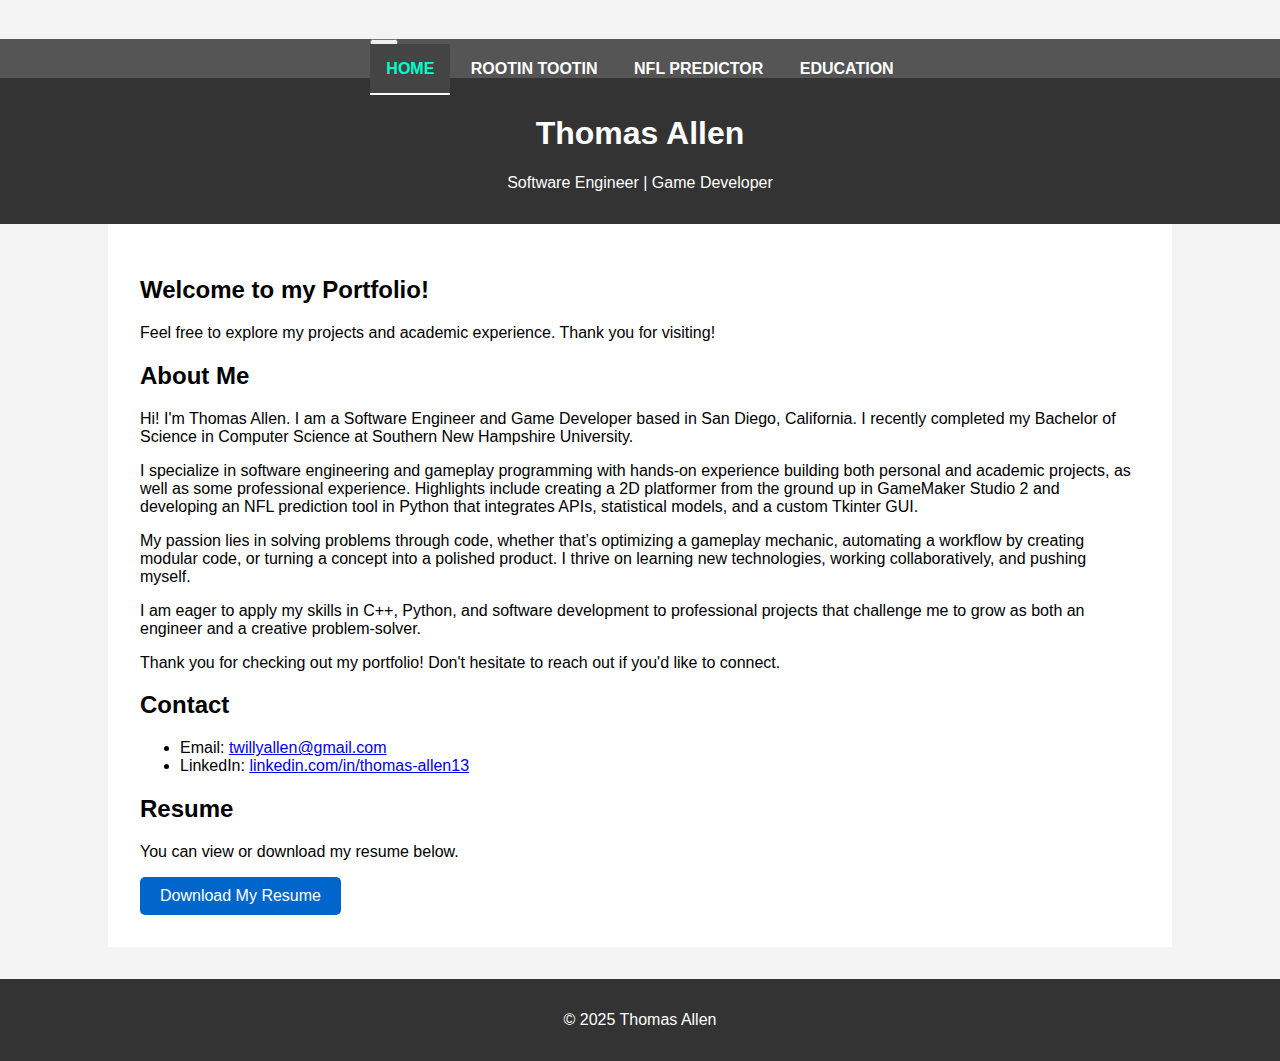
<file: index.html>
<!DOCTYPE html>
<html lang="en">

<head>
    <meta charset="UTF-8">
    <meta name="viewport" content="width=device-width, initial-scale=1.0">
    <title>Thomas Allen | Portfolio</title>
    <link rel="stylesheet" href="style.css">
</head>

<body>

    <nav>
    <div class="nav-inner">
        <button class="nav-toggle" aria-label="Toggle navigation">☰</button>
        <div class="nav-links">
<a href="index.html" class="active">Home</a>
        <a href="RootinTootin.html">Rootin Tootin</a>
        <a href="NFLAlgorithm.html">NFL Predictor</a>
        <a href="school.html">Education</a>
        </div>
    </div>
</nav>

    <header>
        <h1>Thomas Allen</h1>
        <p>Software Engineer | Game Developer</p>
    </header>

    <div class="container">
        <h2>Welcome to my Portfolio!</h2>
        <p>Feel free to explore my projects and academic experience. Thank you for visiting!</p>

        <h2>About Me</h2>
        <p>
            Hi! I'm Thomas Allen. I am a Software Engineer and Game Developer based in San Diego, California.
            I recently completed my Bachelor of Science in Computer Science at Southern New Hampshire University.
        </p>
        <p>
            I specialize in software engineering and gameplay programming with hands-on experience 
            building both personal and academic projects, as well as some professional experience. 
            Highlights include creating a 2D platformer from the ground up in 
            GameMaker Studio 2 and developing an NFL prediction tool in Python that integrates APIs, statistical models, 
            and a custom Tkinter GUI.
        </p>
        <p>
            My passion lies in solving problems through code, whether that’s optimizing a gameplay mechanic, 
            automating a workflow by creating modular code, or turning a concept into a polished product. 
            I thrive on learning new technologies, working collaboratively, and pushing myself.
        </p>
        <p>
            I am eager to apply my skills in C++, Python, and software development to professional projects 
            that challenge me to grow as both an engineer and a creative problem-solver.
        </p>
        <p>
            Thank you for checking out my portfolio! Don't hesitate to reach out if you'd like to connect.
        </p>

        <h2>Contact</h2>

        <ul>
            <li>Email: <a href="mailto:twillyallen@gmail.com">twillyallen@gmail.com</a></li>
            <li>LinkedIn: <a href="https://www.linkedin.com/in/thomas-allen13/"
                    target="_blank">linkedin.com/in/thomas-allen13</a></li>
        </ul>

        <h2>Resume</h2>
        <p>
            You can view or download my resume below.
        </p>
        <a href="ThomasAllenResume.pdf" target="_blank"
            style="display:inline-block; background:#0066cc; color:white; padding:10px 20px; text-decoration:none; border-radius:5px;">
            Download My Resume
        </a>
    </div>

    <footer>
        <p>© 2025 Thomas Allen</p>
    </footer>

  <script src="main.js"></script>
</body>

</html>
</file>
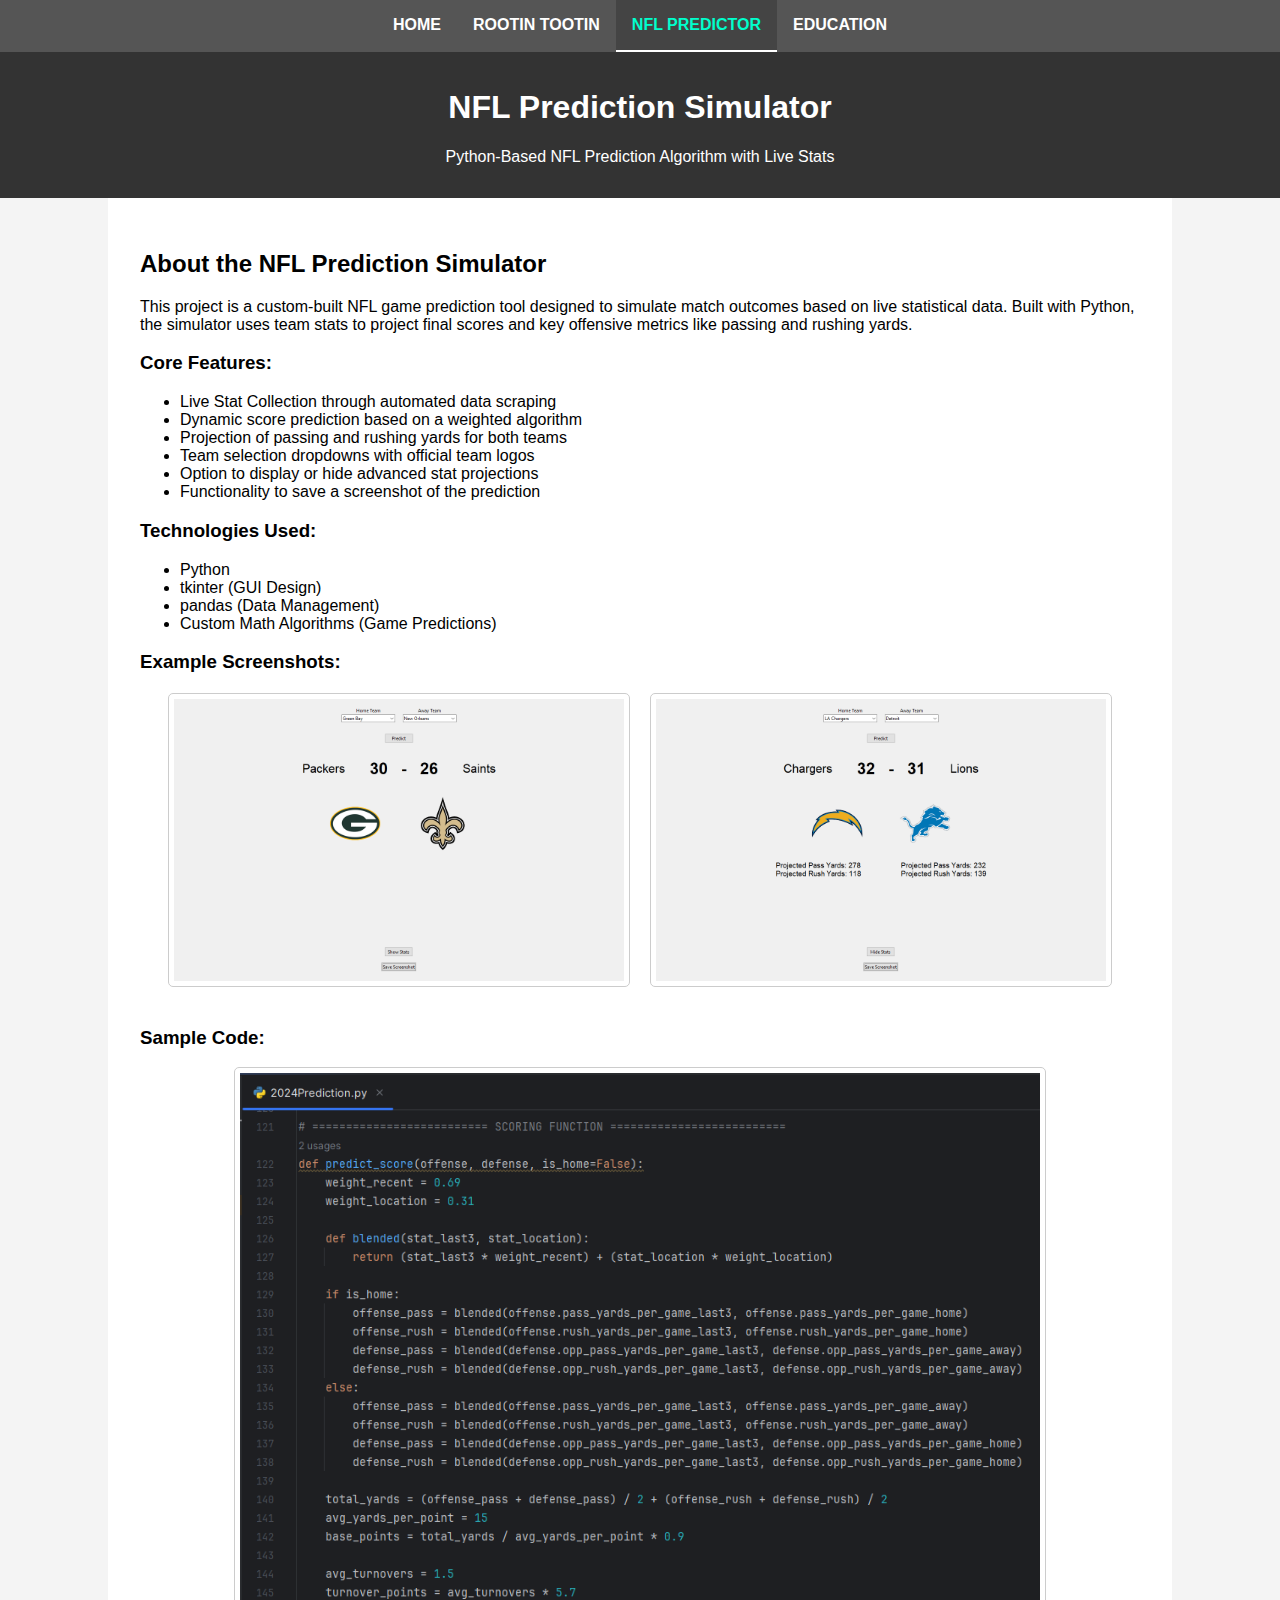
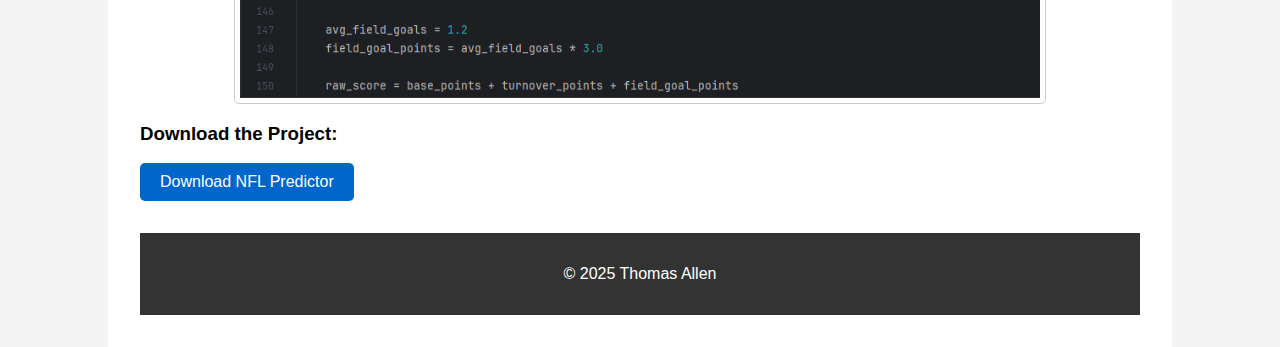
<file: NFLAlgorithm.html>
<!DOCTYPE html>
<html lang="en">
<head>
    <meta charset="UTF-8">
    <meta name="viewport" content="width=device-width, initial-scale=1.0">
    <title>NFL Prediction Simulator | Thomas Allen</title>
    <link rel="stylesheet" href="style.css">
    <style>
        .screenshot-gallery {
            display: flex;
            justify-content: center;
            gap: 20px;
            flex-wrap: wrap;
            margin-top: 20px;
            margin-bottom: 40px;
        }
        .screenshot-gallery img {
            width: 450px; /* better size for program screenshots */
            height: auto;
            border: 1px solid #ccc;
            border-radius: 5px;
            padding: 5px;
            background-color: white;
        }
        .code-screenshot img {
            width: 80%; /* let the code screenshot be bigger */
            max-width: 800px;
            margin: 0 auto;
            display: block;
            border: 1px solid #ccc;
            border-radius: 5px;
            padding: 5px;
            background-color: white;
        }
    </style>
</head>
<body>

<nav>
    <a href="index.html">Home</a>
    <a href="RootinTootin.html">Rootin Tootin</a>
    <a href="NFLAlgorithm.html" class="active">NFL Predictor</a>
    <a href="school.html">Education</a>
</nav>

<header>
    <h1>NFL Prediction Simulator</h1>
    <p>Python-Based NFL Prediction Algorithm with Live Stats</p>
</header>

<div class="container">
    <h2>About the NFL Prediction Simulator</h2>
    <p>
        This project is a custom-built NFL game prediction tool designed to simulate match outcomes 
        based on live statistical data. Built with Python, the simulator uses team stats to project 
        final scores and key offensive metrics like passing and rushing yards.
    </p>

    <h3>Core Features:</h3>
    <ul>
        <li>Live Stat Collection through automated data scraping</li>
        <li>Dynamic score prediction based on a weighted algorithm</li>
        <li>Projection of passing and rushing yards for both teams</li>
        <li>Team selection dropdowns with official team logos</li>
        <li>Option to display or hide advanced stat projections</li>
        <li>Functionality to save a screenshot of the prediction</li>
    </ul>

    <h3>Technologies Used:</h3>
    <ul>
        <li>Python</li>
        <li>tkinter (GUI Design)</li>
        <li>pandas (Data Management)</li>
        <li>Custom Math Algorithms (Game Predictions)</li>
    </ul>

    <h3>Example Screenshots:</h3>

    <div class="screenshot-gallery">
        <img src="packers_vs_saints_30-26.png" alt="Packers vs Saints Prediction">
        <img src="chargers_vs_lions_32-31.png" alt="Chargers vs Lions Advanced Stats">
    </div>

    <h3>Sample Code:</h3>
    <div class="code-screenshot">
        <img src="nfl_code.png" alt="Sample Code Screenshot">
    </div>

    <h3>Download the Project:</h3>
    <p>
        <a href="https://twillyallen.github.io/ThomasAllen.github.io/NFLPredictor2025.zip"
        target="_blank"
        style="display:inline-block; background:#0066cc; color:white; padding:10px 20px; text-decoration:none; border-radius:5px;">
        Download NFL Predictor
     </a>
     
    </p>
    

<footer>
    <p>© 2025 Thomas Allen</p>
</footer>

</body>
</html>
</file>
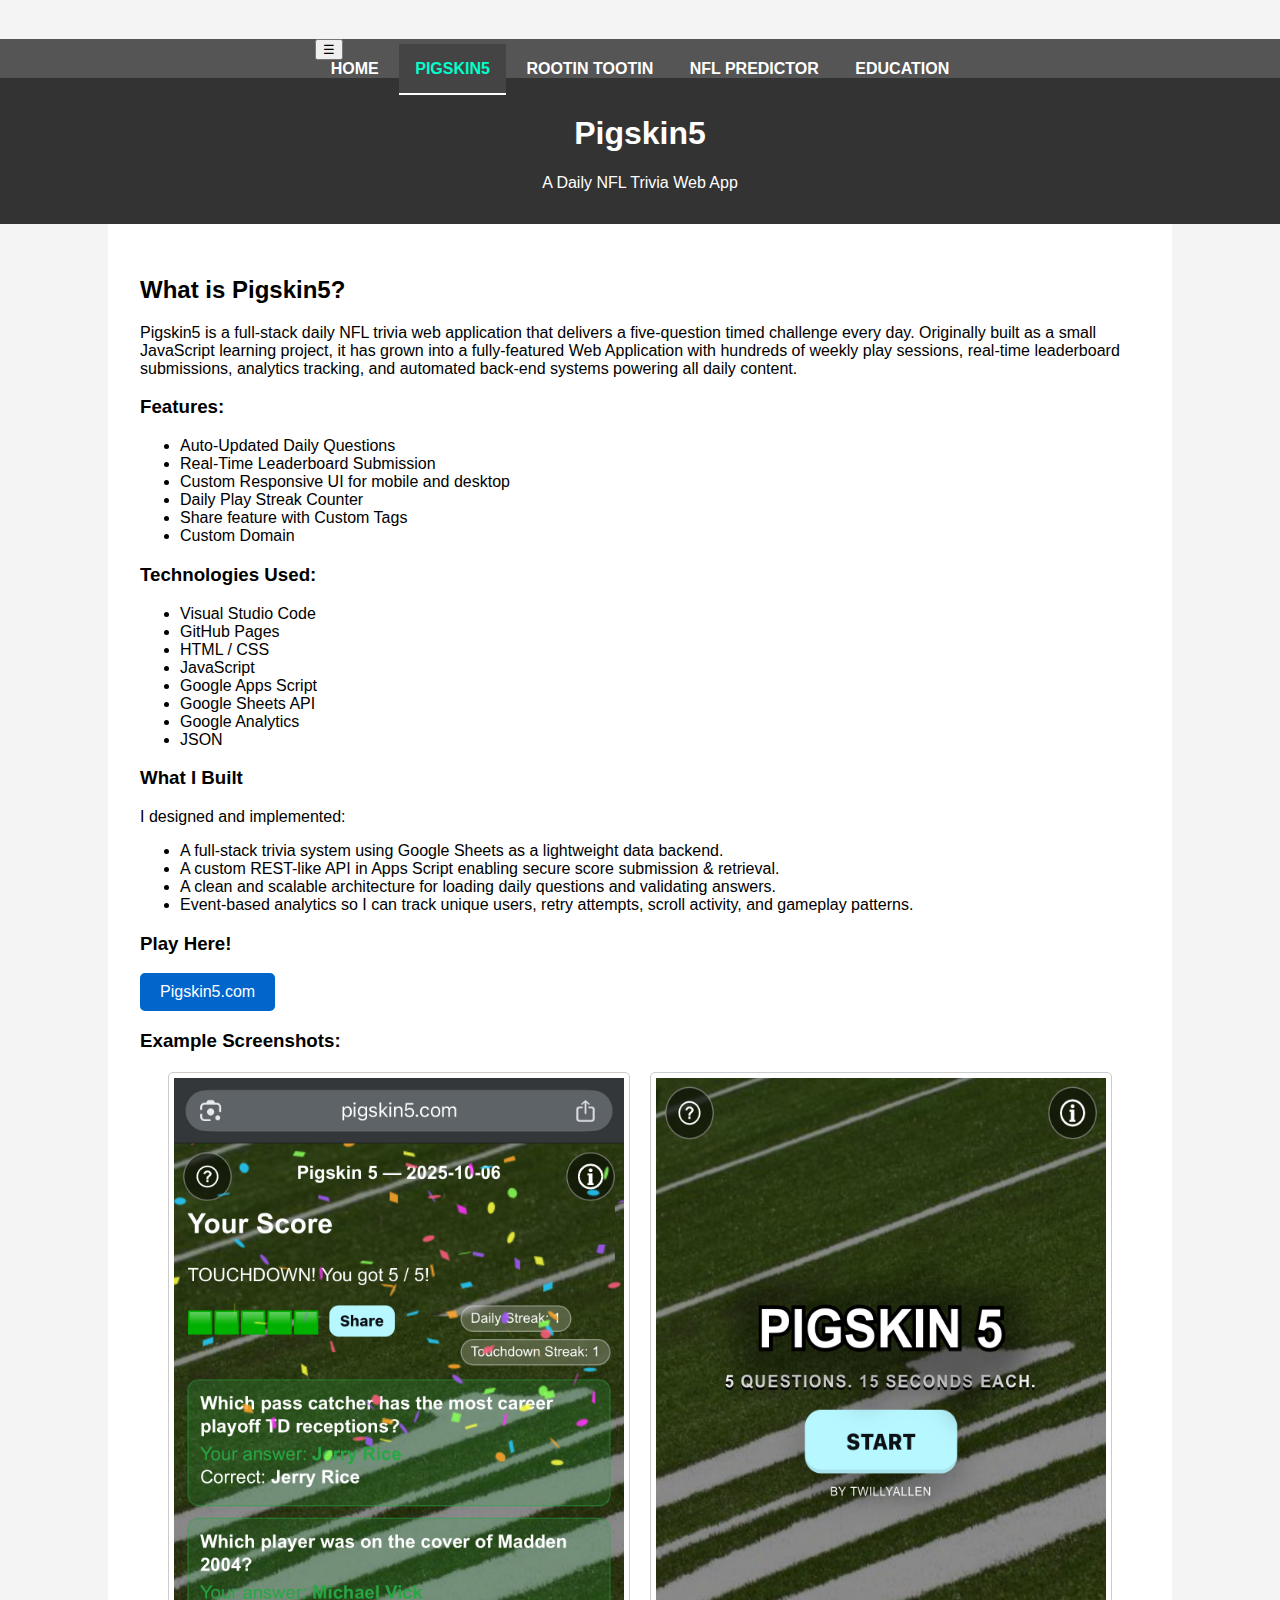
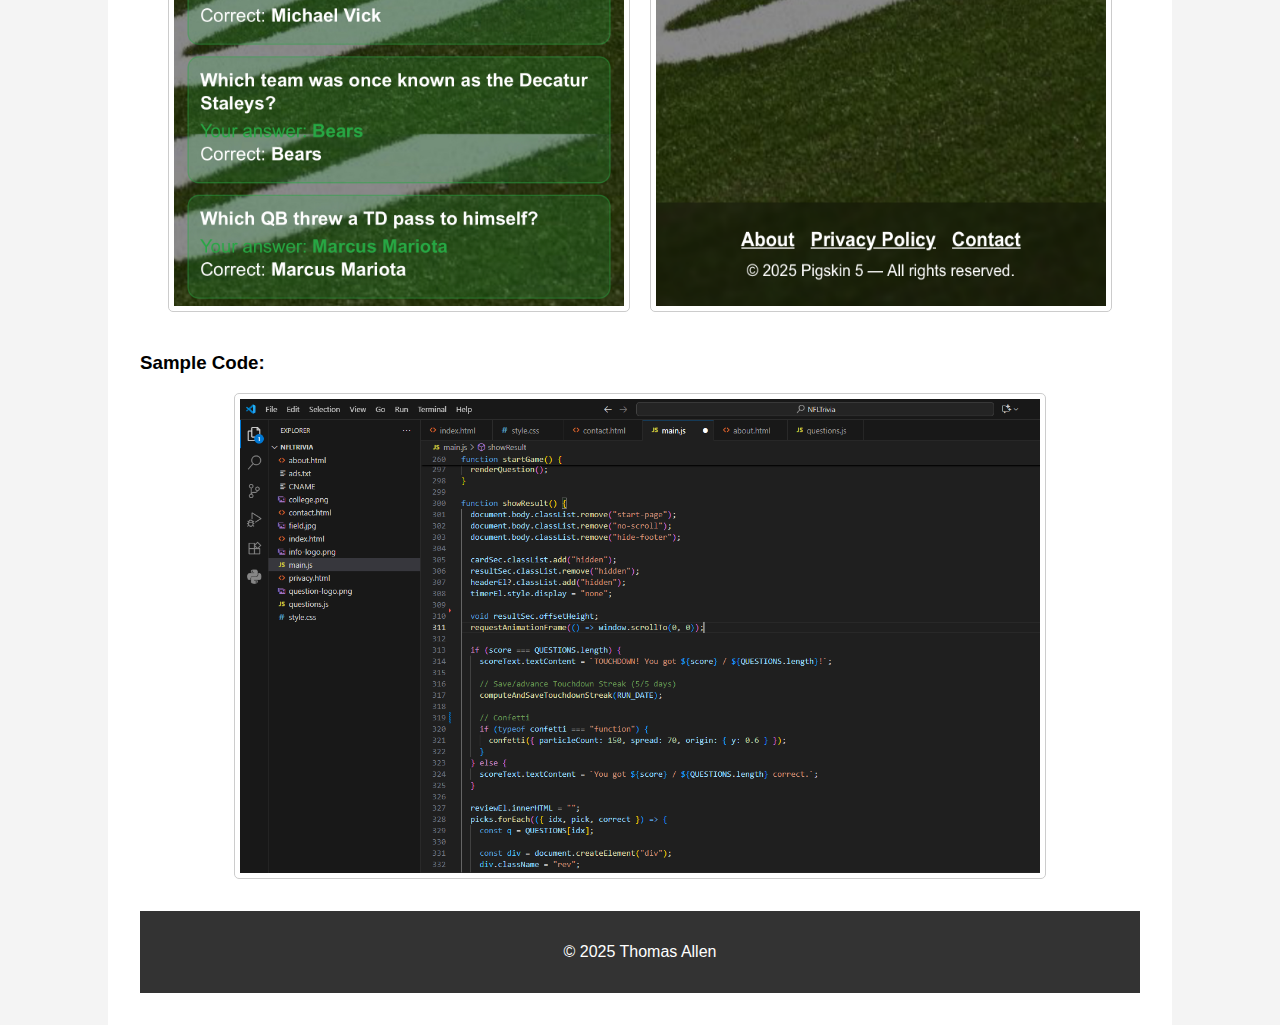
<file: Pigskin5.html>
<!DOCTYPE html>
<html lang="en">
<head>
    <meta charset="UTF-8">
    <meta name="viewport" content="width=device-width, initial-scale=1.0">
    <title>Pigskin5 | Thomas Allen</title>
    <link rel="stylesheet" href="style.css">
    <style>
        .screenshot-gallery {
            display: flex;
            justify-content: center;
            gap: 20px;
            flex-wrap: wrap;
            margin-top: 20px;
            margin-bottom: 40px;
        }
        .screenshot-gallery img {
            width: 450px; /* better size for program screenshots */
            height: auto;
            border: 1px solid #ccc;
            border-radius: 5px;
            padding: 5px;
            background-color: white;
        }
        .code-screenshot img {
            width: 80%; /* let the code screenshot be bigger */
            max-width: 800px;
            margin: 0 auto;
            display: block;
            border: 1px solid #ccc;
            border-radius: 5px;
            padding: 5px;
            background-color: white;
        }
    </style>
</head>
<body>

<nav>
    <div class="nav-inner">
        <button class="nav-toggle" aria-label="Toggle navigation">☰</button>
        <div class="nav-links">
    <a href="index.html">Home</a>
    <a href="Pigskin5.html" class="active">Pigskin5</a> 
    <a href="RootinTootin.html">Rootin Tootin</a>
    <a href="NFLAlgorithm.html" >NFL Predictor</a>
    <a href="school.html">Education</a>
        </div>
    </div>
</nav>

<header>
    <h1>Pigskin5</h1>
    <p>A Daily NFL Trivia Web App</p>
</header>

<div class="container">
    <h2>What is Pigskin5?</h2>
    <p>
        Pigskin5 is a full-stack daily NFL trivia web application that delivers a five-question timed challenge every day. 
        Originally built as a small JavaScript learning project, it has grown into a fully-featured Web Application with hundreds of weekly play sessions, 
        real-time leaderboard submissions, analytics tracking, and automated back-end systems powering all daily content.
    </p>

    <h3>Features:</h3>
    <ul>
        <li>Auto-Updated Daily Questions</li>
        <li>Real-Time Leaderboard Submission</li>
        <li>Custom Responsive UI for mobile and desktop</li>
        <li>Daily Play Streak Counter</li>
        <li>Share feature with Custom Tags</li>
        <li>Custom Domain</li>
    </ul>

    <h3>Technologies Used:</h3>
    <ul>
        <li>Visual Studio Code</li>
        <li>GitHub Pages</li>
        <li>HTML / CSS</li>
        <li>JavaScript</li>
        <li>Google Apps Script</li>
        <li>Google Sheets API</li>
        <li>Google Analytics</li>
        <li>JSON</li>
    </ul>

    <p>
    <h3>What I Built</h3>
        I designed and implemented:
        <ul>
        <li>A full-stack trivia system using Google Sheets as a lightweight data backend.</li>
        <li>A custom REST-like API in Apps Script enabling secure score submission & retrieval.</li>
        <li>A clean and scalable architecture for loading daily questions and validating answers.</li>
        <li>Event-based analytics so I can track unique users, retry attempts, scroll activity, and gameplay patterns.</li>
    </ul>
    </p>

    <h3>Play Here!</h3>
    <p>
      <a href="https://pigskin5.com"
         target="_blank"
         style="display:inline-block; background:#0066cc; color:white; padding:10px 20px; text-decoration:none; border-radius:5px;">
         Pigskin5.com
      </a>
    </p>

    <h3>Example Screenshots:</h3>

    <div class="screenshot-gallery">
        <img src="Pigskin5_Screenshot1.jpg" alt="Confetti 5/5">
        <img src="Pigskin5_Screenshot2.PNG" alt="Home Screen">
    </div>

    <h3>Sample Code:</h3>
    <div class="code-screenshot">
        <img src="Pigskin5SampleCode.PNG" alt="Sample Code Screenshot">
    </div>



<footer>
    <p>© 2025 Thomas Allen</p>
</footer>

  <script src="main.js"></script>
</body>
</html>
</file>
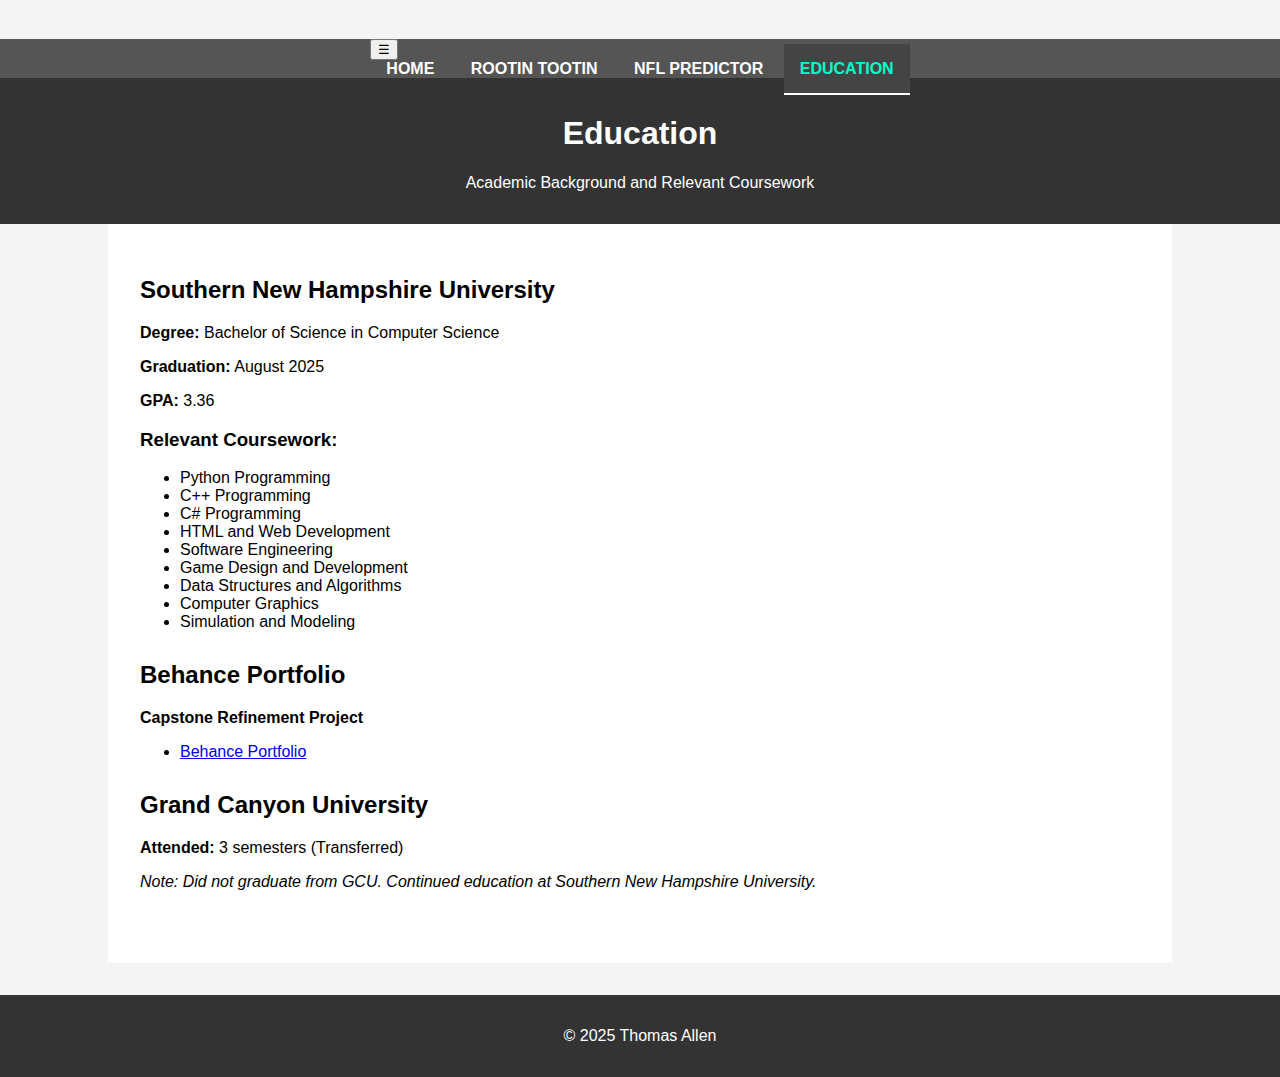
<file: school.html>
<!DOCTYPE html>
<html lang="en">
<head>
    <meta charset="UTF-8">
    <meta name="viewport" content="width=device-width, initial-scale=1.0">
    <title>Education | Thomas Allen</title>
    <link rel="stylesheet" href="style.css">
    <style>
        .education-section {
            margin-top: 20px;
            margin-bottom: 40px;
        }
        .education-item {
            margin-bottom: 30px;
        }
    </style>
</head>
<body>

<nav>
    <div class="nav-inner">
        <button class="nav-toggle" aria-label="Toggle navigation">☰</button>
        <div class="nav-links">
<a href="index.html">Home</a>
    <a href="RootinTootin.html">Rootin Tootin</a>
    <a href="NFLAlgorithm.html">NFL Predictor</a>
    <a href="school.html" class="active">Education</a>
        </div>
    </div>
</nav>

<header>
    <h1>Education</h1>
    <p>Academic Background and Relevant Coursework</p>
</header>

<div class="container">
    <div class="education-section">

        <div class="education-item">
            <h2>Southern New Hampshire University</h2>
            <p><strong>Degree:</strong> Bachelor of Science in Computer Science</p>
            <p><strong>Graduation:</strong> August 2025</p>
            <p><strong>GPA:</strong> 3.36</p>

            <h3>Relevant Coursework:</h3>
            <ul>
                <li>Python Programming</li>
                <li>C++ Programming</li>
                <li>C# Programming</li>
                <li>HTML and Web Development</li>
                <li>Software Engineering</li>
                <li>Game Design and Development</li>
                <li>Data Structures and Algorithms</li>
                <li>Computer Graphics</li>
                <li>Simulation and Modeling</li>
            </ul>
        </div>

        <div class="education-item">
            <h2>Behance Portfolio</h2>
            <p><strong>Capstone Refinement Project</strong></p>
            <ul>
            <li><a href="https://www.behance.net/thomasallen54"
                    target="_blank">Behance Portfolio</a></li>
        </ul>
        </div>

        <div class="education-item">
            <h2>Grand Canyon University</h2>
            <p><strong>Attended:</strong> 3 semesters (Transferred)</p>
            <p><em>Note: Did not graduate from GCU. Continued education at Southern New Hampshire University.</em></p>
        </div>

    </div>
</div>

<footer>
    <p>© 2025 Thomas Allen</p>
</footer>

  <script src="main.js"></script>
</body>
</html>
</file>
<file: style.css>
body {
    font-family: Arial, sans-serif;
    margin: 0;
    padding: 0;
    background-color: #f4f4f4;
}

header {
    background: #333;
    color: #fff;
    padding: 1rem 0;
    text-align: center;
}

nav {
    background: #555;
    display: flex;
    justify-content: center;
}

nav a {
    color: white;
    padding: 1rem;
    text-decoration: none;
    text-transform: uppercase;
    font-weight: bold;
}

nav a:hover {
    background: #666;
}

.container {
    flex: 1;
    padding: 2rem;
    max-width: 1000px;
    margin: auto;
    background: white;
}

footer {
    background: #333;
    color: #fff;
    text-align: center;
    padding: 1rem 0;
    margin-top: 2rem;
    width: 100%;
}

nav a.active {
    background-color: #444;
    color: #00ffcc; /* Teal highlight */
    border-bottom: 2px solid #ffffff;
}
</file>
